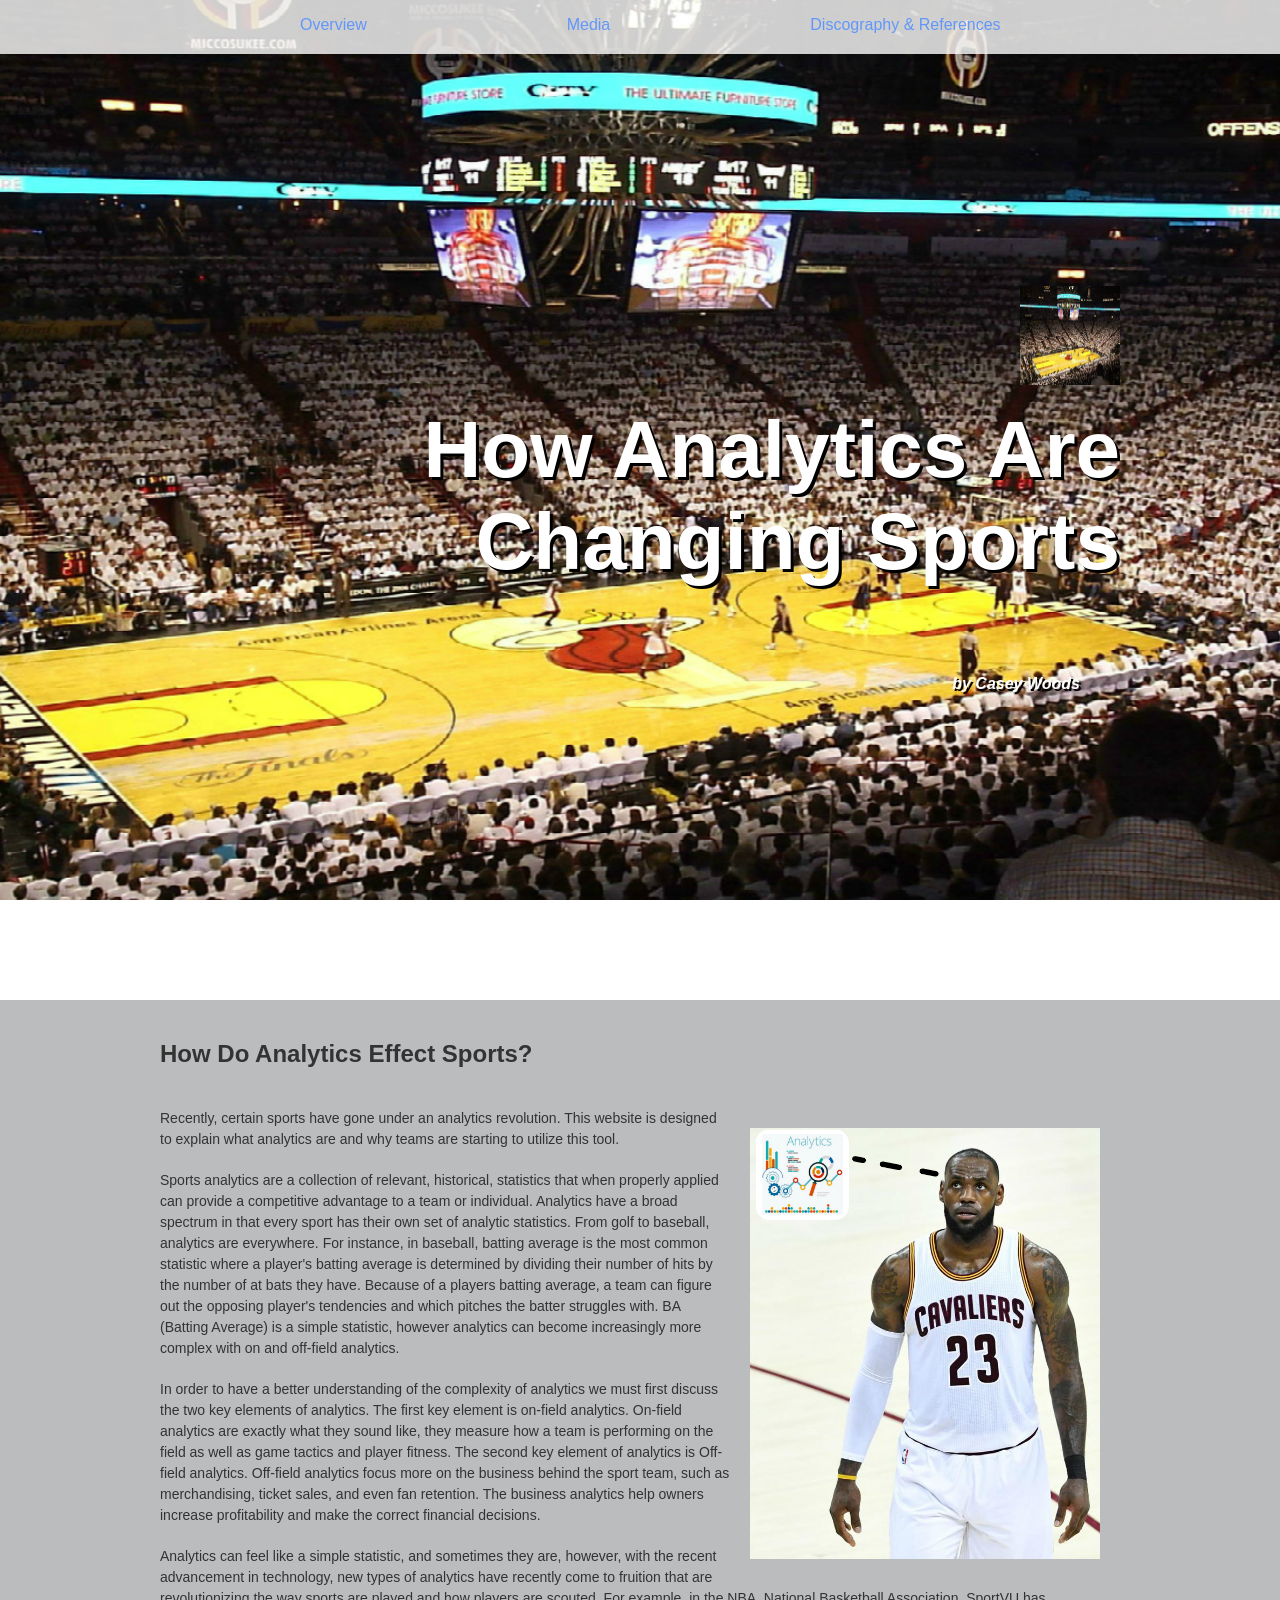
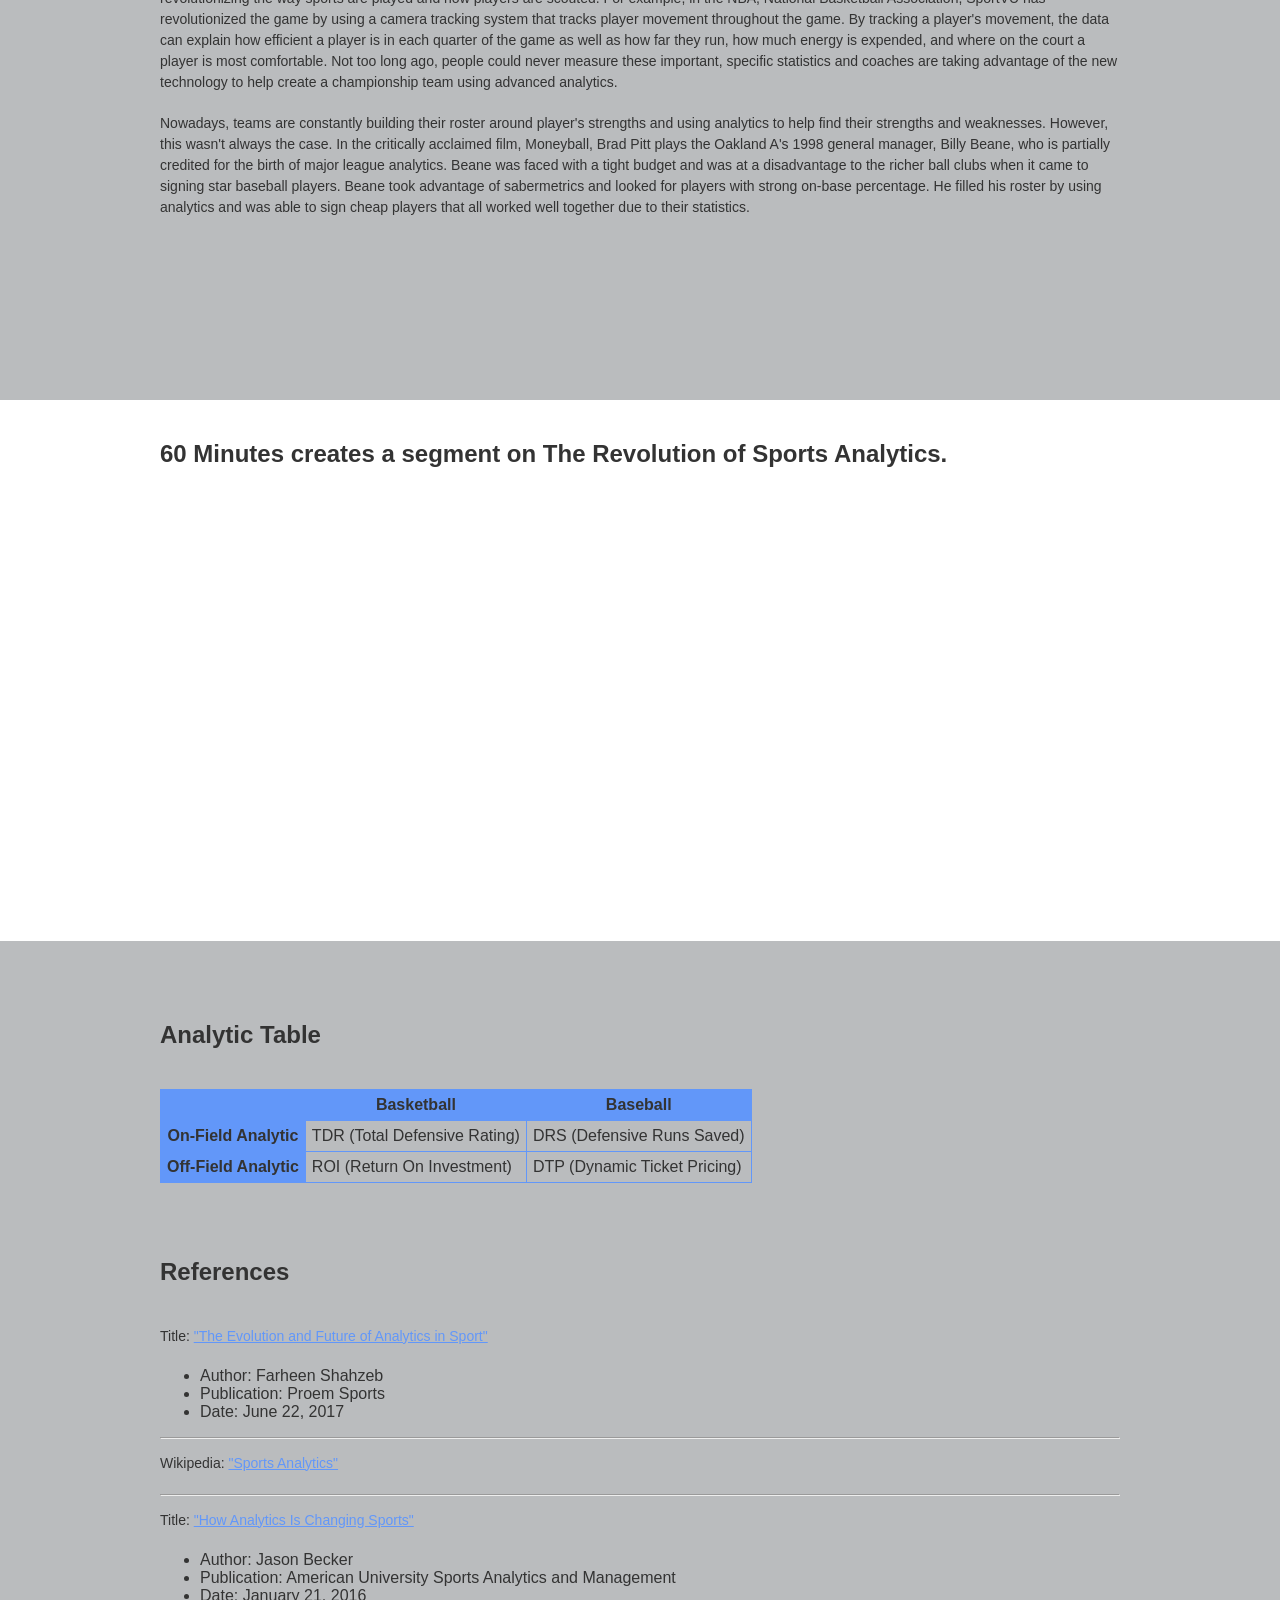
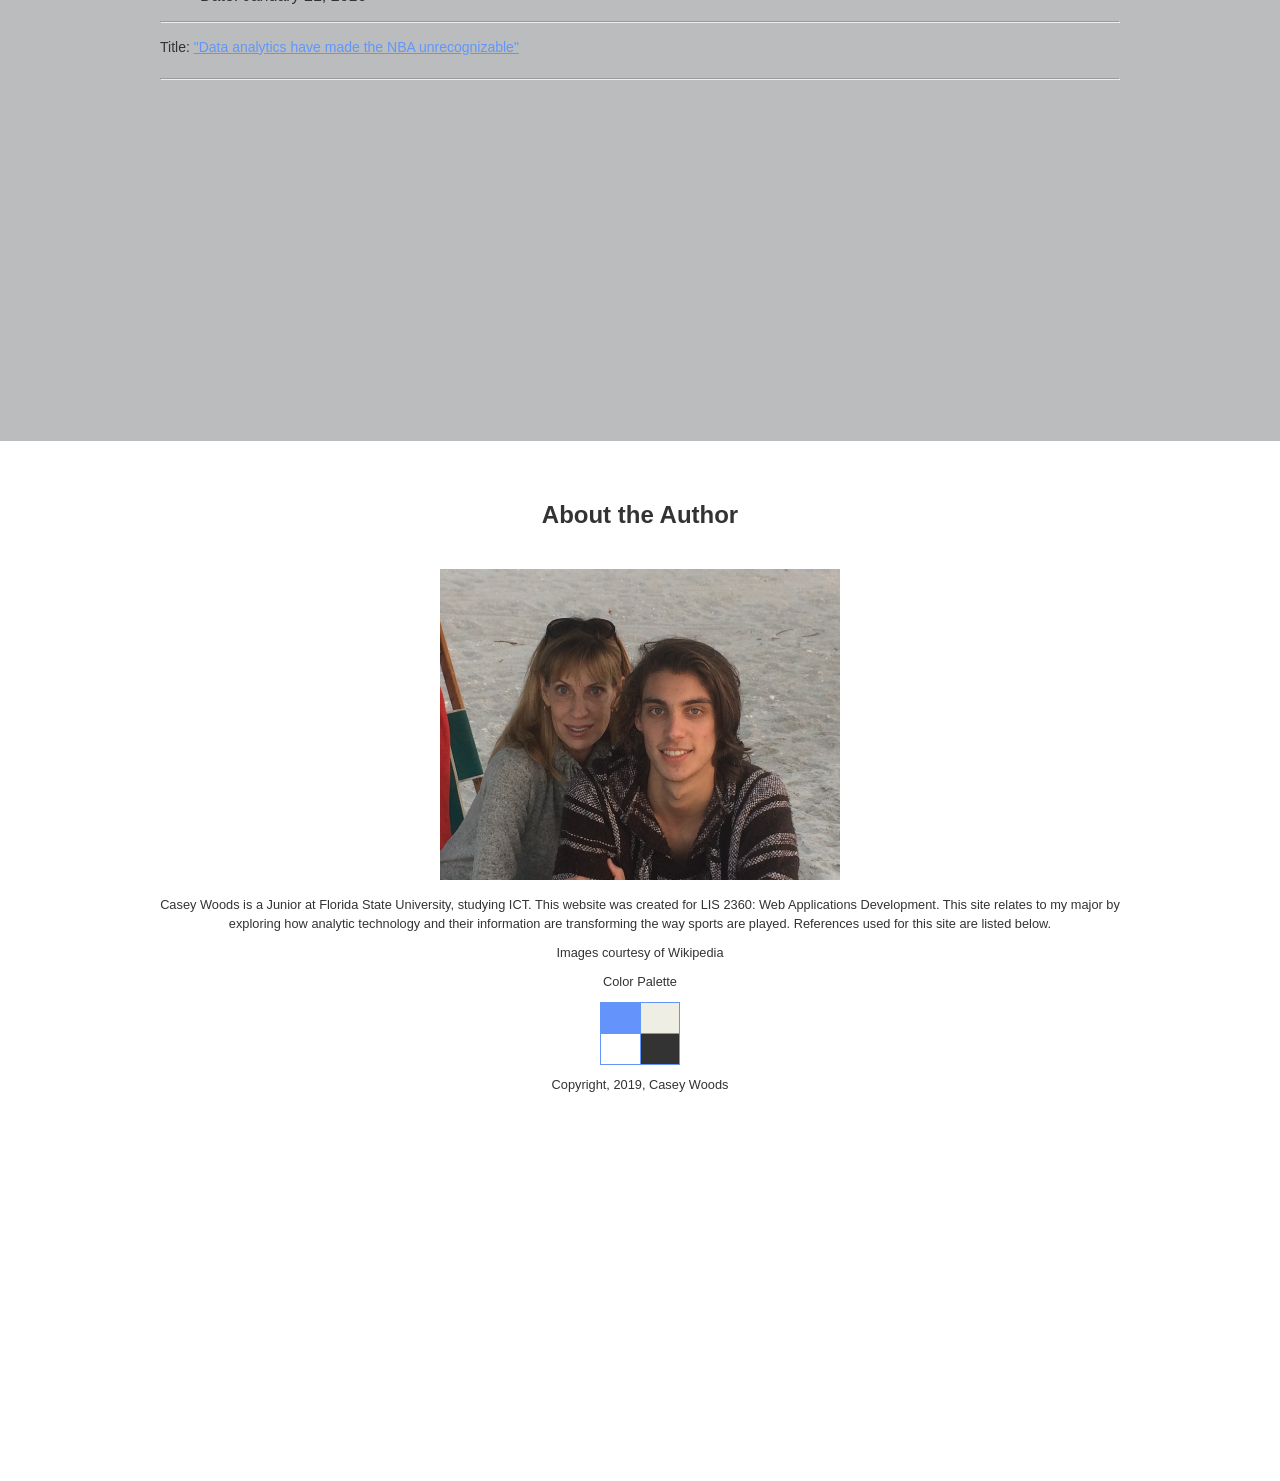
<file: lesson7_project_2/index.html>
<!DOCTYPE html>

<html>
<head>
    <title>Sports Analytics</title>
    <link href="style.css" rel="stylesheet" type="text/css">
</head>

<body>

<section id="splash">
<!--Navigation Bar holds Navigation Buttons -->
<div id="navbar">
	<div class="container">  
		<ul  id="menu">
			<li><a href="#overview" class="button">Overview</a></li>
			<li><a href="#Media" class="button">Media</a></li>
   			<li><a href="#discography" class="button">Discography & References</a></li>
		</ul>
	</div> 
</div> <!-- end navbar -->

<div id="title-page">
    <div class="container"> 
        <h1><img src="Images/sumo_paint_1.jpg" width="100" height="99" alt=""/><br>
        How Analytics Are<br>Changing Sports</h1>
        <h3>by Casey Woods</h3>
    </div> 
</div> 
 </section> 

<section id="overview">
    <div class="container">
    	<h1>How Do Analytics Effect Sports?</h1>
    	<img src="Images/sumo_paint_3.jpg" width="350" class="fltright"> 
    	<p>Recently, certain sports have gone under an analytics revolution. This website is designed to explain what analytics are and why teams are starting to utilize this tool.</p>
		<p>Sports analytics are a collection of relevant, historical, statistics that when properly applied can provide a competitive advantage to a team or individual. Analytics have a broad spectrum in that every sport has their own set of analytic statistics. From golf to baseball, analytics are everywhere. For instance, in baseball, batting average is the most common statistic where a player's batting average is determined by dividing their number of hits by the number of at bats they have. Because of a players batting average, a team can figure out the opposing player's tendencies and which pitches the batter struggles with. BA (Batting Average) is a simple statistic, however analytics can become increasingly more complex with on and off-field analytics. </p>
		<p>  In order to have a better understanding of the complexity of analytics we must first discuss the two key elements of analytics. The first key element is on-field analytics. On-field analytics are exactly what they sound like, they measure how a team is performing on the field as well as game tactics and player fitness. The second key element of analytics is Off-field analytics. Off-field analytics focus more on the business behind the sport team, such as merchandising, ticket sales, and even fan retention. The business analytics help owners increase profitability and make the correct financial decisions.</p>
		<p> Analytics can feel like a simple statistic, and sometimes they are, however, with the recent advancement in technology, new types of analytics have recently come to fruition that are revolutionizing the way sports are played and how players are scouted. For example, in the NBA, National Basketball Association, SportVU has revolutionized the game by using a camera tracking system that tracks player movement throughout the game. By tracking a player's movement, the data can explain how efficient a player is in each quarter of the game as well as how far they run, how much energy is expended, and where on the court a player is most comfortable. Not too long ago, people could never measure these important, specific statistics and coaches are taking advantage of the new technology to help create a championship team using advanced analytics. </p>
		<p>Nowadays, teams are constantly building their roster around player's strengths and using analytics to help find their strengths and weaknesses. However, this wasn't always the case. In the critically acclaimed film, Moneyball, Brad Pitt plays the Oakland A's 1998 general manager, Billy Beane, who is partially credited for the birth of major league analytics. Beane was faced with a tight budget and was at a disadvantage to the richer ball clubs when it came to signing star baseball players. Beane took advantage of sabermetrics and looked for players with strong on-base percentage. He filled his roster by using analytics and was able to sign cheap players that all worked well together due to their statistics.</p>
	</div> 
</section>
    
<section id="Media">
    <div class="container">        
		<h1>60 Minutes creates a segment on The Revolution of Sports Analytics.</h1><br>
		<iframe width="560" height="315" src="https://www.youtube.com/embed/_ioxiWYxhWY" frameborder="0" allow="autoplay; encrypted-media" allowfullscreen></iframe>
        <p>&nbsp;</p>
        <p>&nbsp;</p> 
	</div> 
</section>

<section id="discography">
    <div class="container">
    	<div class="half_container"> 
		<h1>Analytic Table</h1>
        <table border="1" cellpadding="12" cellspacing="0">
            <tr>
                <th>&nbsp;</th>
                <th>Basketball</th>
                <th>Baseball</th>
            </tr>
            <tr>
                <th>On-Field Analytic</th>
                <td>TDR (Total Defensive Rating)</td>
                <td>DRS (Defensive Runs Saved)</td>
            </tr> 
            <tr>
                <th>Off-Field Analytic</th>
                <td>ROI (Return On Investment)</td>
                <td>DTP (Dynamic Ticket Pricing)</td>
        </tr>
        </table>
        <p>&nbsp;</p>
	</div> 
	<div class="half_container"> 
   		<h1>References</h1>
        <p>Title: <a href= https://www.proemsports.com/single-post/2017/06/22/The-Evolution-and-Future-of-Analytics-in-Sport target="_blank">"The Evolution and Future of Analytics in Sport"</a></p>

<ul><li>Author: Farheen Shahzeb</li><li>Publication: Proem Sports</li><li>Date: June 22, 2017</li></ul>
<hr>
<p>Wikipedia: <a href= https://en.wikipedia.org/wiki/Sports_analytics" target="_blank">"Sports Analytics"</a></p>
<hr>
<p>Title: <a href= https://programs.online.american.edu/mssam/resource/how-analytics-is-changing-sports" target="_blank">"How Analytics Is Changing Sports"</a></p>
<ul>

<li>Author: Jason Becker </li><li>Publication: American University Sports Analytics and Management </li><li>Date: January 21, 2016</li>
</ul>
<hr>
<p>Title: <a href= https://qz.com/1104922/data-analytics-have-revolutionized-the-nba/" target="_blank">"Data analytics have made the NBA unrecognizable"</a></p>
<hr>
</table>
</section>

<section id="footer">
    <div class="container">
		<div id="credits">  
            <h1>About the Author</h1>
             <p><img src= Images/casey_mom.JPG width="400" height="311" alt="Author and mother on the beach."></p>
            <p>Casey Woods is a Junior at Florida State University, studying ICT. This website was created for LIS 2360: Web Applications Development. This site relates to my major by exploring how analytic technology and their information are transforming the way sports are played. References used for this site are listed below.</p>
            <p>Images courtesy of Wikipedia</p>
            <p>Color Palette </p>
            <table width="80">
                <tr>
                    <td bgcolor="#6393FB">&nbsp;</td>
                    <td bgcolor="#EFEEE4">&nbsp;</td>
                </tr>
                <tr>
                    <td bgcolor="#FFFFFF">&nbsp;</td>
                    <td bgcolor="#333333">&nbsp;</td>
                </tr>
            </table>
            <p>Copyright, 2019, Casey Woods</p>
		</div> 
	</div> 
</section>    

</body>
</html>
</file>
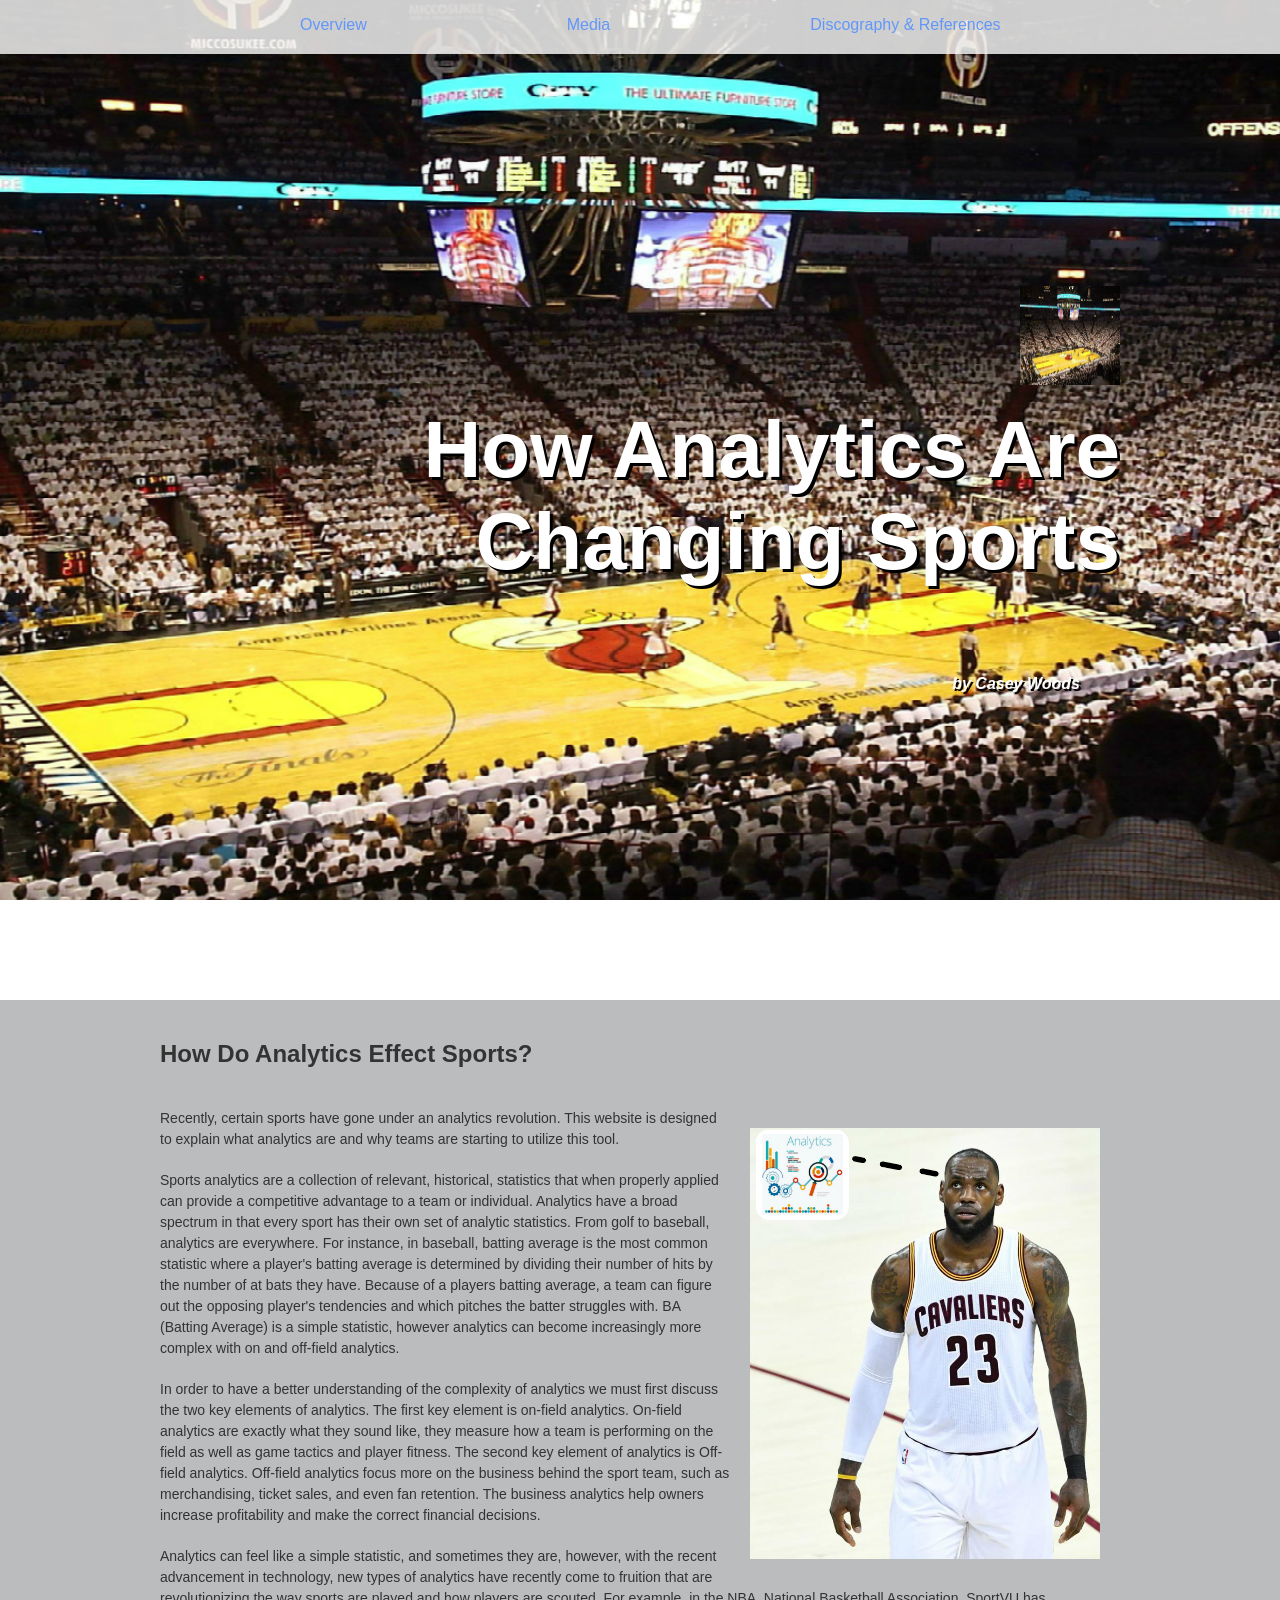
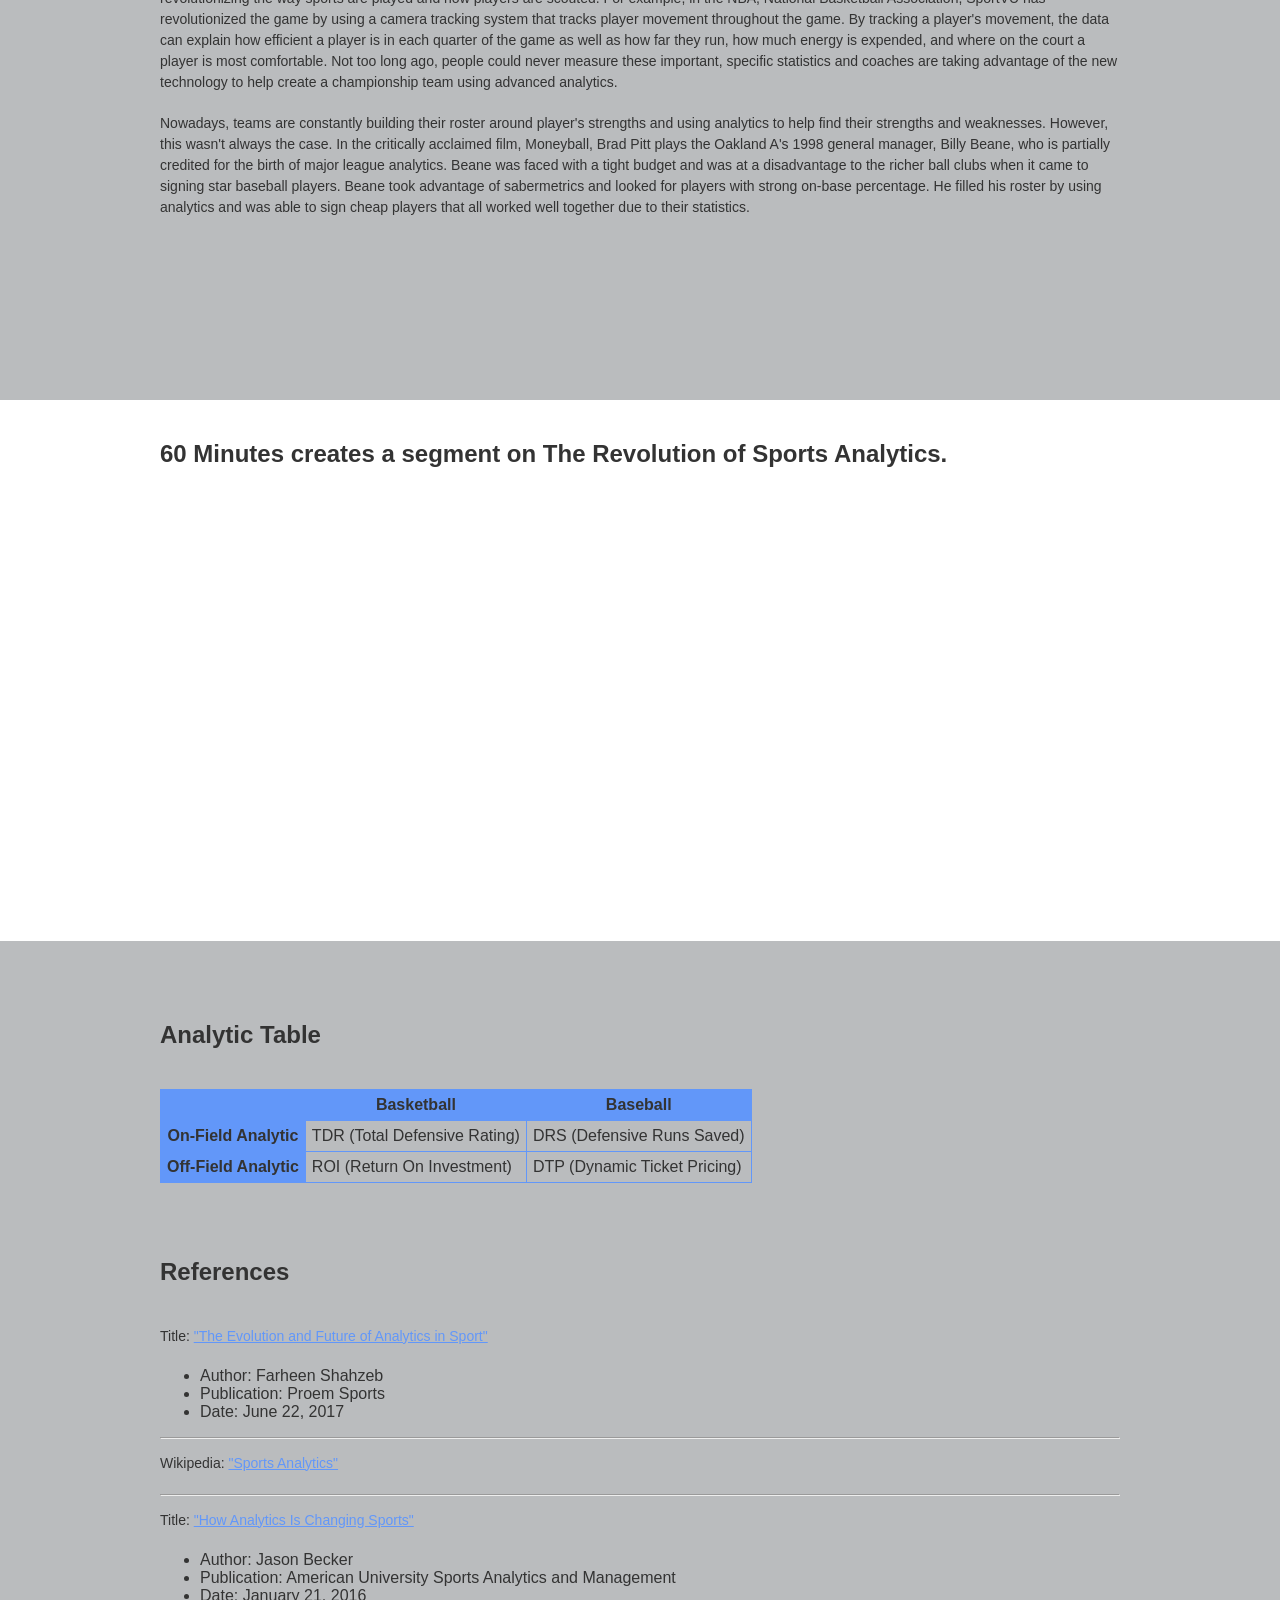
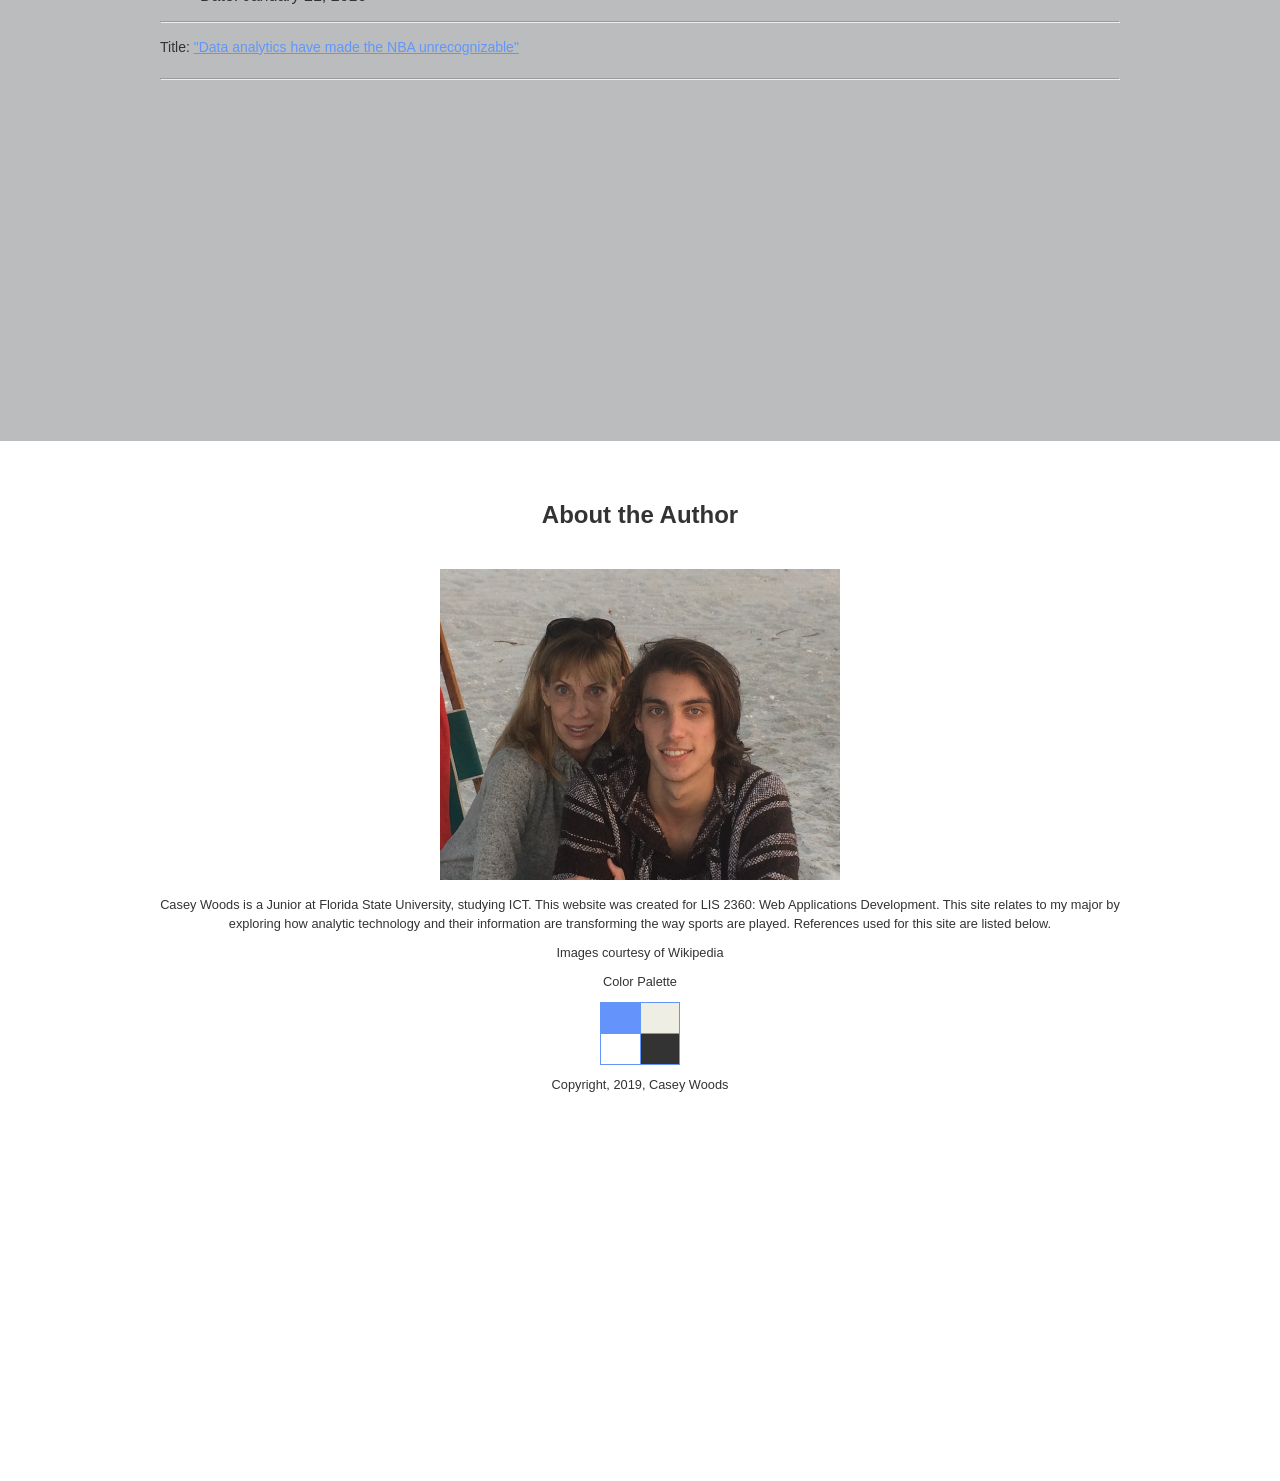
<file: lesson8_project_1/index.html>
<!DOCTYPE html>

<html>
<head>
    <title>Sports Analytics</title>
    <link href="style.css" rel="stylesheet" type="text/css">
</head>

<body>

<section id="splash">
<!--Navigation Bar holds Navigation Buttons -->
<div id="navbar">
	<div class="container">  
		<ul  id="menu">
			<li><a href="#overview" class="button">Overview</a></li>
			<li><a href="#Media" class="button">Media</a></li>
   			<li><a href="#discography" class="button">Discography & References</a></li>
		</ul>
	</div> 
</div> <!-- end navbar -->

<div id="title-page">
    <div class="container"> 
        <h1><img src="Images/sumo_paint_1.jpg" width="100" height="99" alt=""/><br>
        How Analytics Are<br>Changing Sports</h1>
        <h3>by Casey Woods</h3>
    </div> 
</div> 
 </section> 

<section id="overview">
    <div class="container">
    	<h1>How Do Analytics Effect Sports?</h1>
    	<img src="Images/sumo_paint_3.jpg" width="350" class="fltright"> 
    	<p>Recently, certain sports have gone under an analytics revolution. This website is designed to explain what analytics are and why teams are starting to utilize this tool.</p>
		<p>Sports analytics are a collection of relevant, historical, statistics that when properly applied can provide a competitive advantage to a team or individual. Analytics have a broad spectrum in that every sport has their own set of analytic statistics. From golf to baseball, analytics are everywhere. For instance, in baseball, batting average is the most common statistic where a player's batting average is determined by dividing their number of hits by the number of at bats they have. Because of a players batting average, a team can figure out the opposing player's tendencies and which pitches the batter struggles with. BA (Batting Average) is a simple statistic, however analytics can become increasingly more complex with on and off-field analytics. </p>
		<p>  In order to have a better understanding of the complexity of analytics we must first discuss the two key elements of analytics. The first key element is on-field analytics. On-field analytics are exactly what they sound like, they measure how a team is performing on the field as well as game tactics and player fitness. The second key element of analytics is Off-field analytics. Off-field analytics focus more on the business behind the sport team, such as merchandising, ticket sales, and even fan retention. The business analytics help owners increase profitability and make the correct financial decisions.</p>
		<p> Analytics can feel like a simple statistic, and sometimes they are, however, with the recent advancement in technology, new types of analytics have recently come to fruition that are revolutionizing the way sports are played and how players are scouted. For example, in the NBA, National Basketball Association, SportVU has revolutionized the game by using a camera tracking system that tracks player movement throughout the game. By tracking a player's movement, the data can explain how efficient a player is in each quarter of the game as well as how far they run, how much energy is expended, and where on the court a player is most comfortable. Not too long ago, people could never measure these important, specific statistics and coaches are taking advantage of the new technology to help create a championship team using advanced analytics. </p>
		<p>Nowadays, teams are constantly building their roster around player's strengths and using analytics to help find their strengths and weaknesses. However, this wasn't always the case. In the critically acclaimed film, Moneyball, Brad Pitt plays the Oakland A's 1998 general manager, Billy Beane, who is partially credited for the birth of major league analytics. Beane was faced with a tight budget and was at a disadvantage to the richer ball clubs when it came to signing star baseball players. Beane took advantage of sabermetrics and looked for players with strong on-base percentage. He filled his roster by using analytics and was able to sign cheap players that all worked well together due to their statistics.</p>
	</div> 
</section>
    
<section id="Media">
    <div class="container">        
		<h1>60 Minutes creates a segment on The Revolution of Sports Analytics.</h1><br>
		<iframe width="560" height="315" src="https://www.youtube.com/embed/_ioxiWYxhWY" frameborder="0" allow="autoplay; encrypted-media" allowfullscreen></iframe>
        <p>&nbsp;</p>
        <p>&nbsp;</p> 
	</div> 
</section>

<section id="discography">
    <div class="container">
    	<div class="half_container"> 
		<h1>Analytic Table</h1>
        <table border="1" cellpadding="12" cellspacing="0">
            <tr>
                <th>&nbsp;</th>
                <th>Basketball</th>
                <th>Baseball</th>
            </tr>
            <tr>
                <th>On-Field Analytic</th>
                <td>TDR (Total Defensive Rating)</td>
                <td>DRS (Defensive Runs Saved)</td>
            </tr> 
            <tr>
                <th>Off-Field Analytic</th>
                <td>ROI (Return On Investment)</td>
                <td>DTP (Dynamic Ticket Pricing)</td>
        </tr>
        </table>
        <p>&nbsp;</p>
	</div> 
	<div class="half_container"> 
   		<h1>References</h1>
        <p>Title: <a href= https://www.proemsports.com/single-post/2017/06/22/The-Evolution-and-Future-of-Analytics-in-Sport target="_blank">"The Evolution and Future of Analytics in Sport"</a></p>

<ul><li>Author: Farheen Shahzeb</li><li>Publication: Proem Sports</li><li>Date: June 22, 2017</li></ul>
<hr>
<p>Wikipedia: <a href= https://en.wikipedia.org/wiki/Sports_analytics" target="_blank">"Sports Analytics"</a></p>
<hr>
<p>Title: <a href= https://programs.online.american.edu/mssam/resource/how-analytics-is-changing-sports" target="_blank">"How Analytics Is Changing Sports"</a></p>
<ul>

<li>Author: Jason Becker </li><li>Publication: American University Sports Analytics and Management </li><li>Date: January 21, 2016</li>
</ul>
<hr>
<p>Title: <a href= https://qz.com/1104922/data-analytics-have-revolutionized-the-nba/" target="_blank">"Data analytics have made the NBA unrecognizable"</a></p>
<hr>
</table>
</section>

<section id="footer">
    <div class="container">
		<div id="credits">  
            <h1>About the Author</h1>
             <p><img src= Images/casey_mom.JPG width="400" height="311" alt="Author and mother on the beach."></p>
            <p>Casey Woods is a Junior at Florida State University, studying ICT. This website was created for LIS 2360: Web Applications Development. This site relates to my major by exploring how analytic technology and their information are transforming the way sports are played. References used for this site are listed below.</p>
            <p>Images courtesy of Wikipedia</p>
            <p>Color Palette </p>
            <table width="80">
                <tr>
                    <td bgcolor="#6393FB">&nbsp;</td>
                    <td bgcolor="#EFEEE4">&nbsp;</td>
                </tr>
                <tr>
                    <td bgcolor="#FFFFFF">&nbsp;</td>
                    <td bgcolor="#333333">&nbsp;</td>
                </tr>
            </table>
            <p>Copyright, 2019, Casey Woods</p>
		</div> 
	</div> 
</section>    

<!-- JAVASCRIPT CODE -->
<!--jquery required for scrolling effect -->
<script src="js/jquery.js"></script>
<!-- Scrolling navigation script by Geo Miller glmiller@pic.fsu.edu -->  
<script type='text/javascript'>
jQuery(document).ready(function () {
  jQuery('.button').click(function() {
    targetName = jQuery(this).attr('href');
    targetLocation = jQuery(targetName).offset().top;
    jQuery('html, body').animate({scrollTop:targetLocation}, 'slow');
    return false;
  });
});
</script>

</body>
</html>
</file>
<file: lesson7_project_2/style.css>
body{
    margin: 0;
    padding: 0;
    color: #333;
  font-family: "Helvetica Neue", Helvetica, Arial, sans-serif;
}
p {
  font-size: 14px;
  margin-bottom: 20px;
  line-height: 1.5em;
}
h1 {
  padding: 20px 0;
}
h4 {
  padding: 20px 0;
  font-weight: bold;
}
table {
	border: solid #6297F9 1px;
	border-collapse:collapse;
}
td {
	padding: 6px;
	border: solid #6297F9 1px;
}
th {
	font-weight: bold;
	background-color: #6297F9;
	text-align: center;
	padding: 6px;
	border: solid #6297F9 1px;
}
a:link {
	color: #6297F9;
}
a:visited {
	color: #6297F9;
}
a:hover {
	color: #4578DF;
	text-decoration: none;
}

#splash{
    height: 1000px;
    background: url(Images/sumo_paint_1.jpg) no-repeat center top fixed;
   	background-size: cover;  
	
}
    
#overview{
    background-color: #BABCBE;
    height: 1000px;
}

#media{
    padding: 40px 0 60px 0;
    background-color: #FFC20E;
    height: 1000px;
}

#discography{
    padding: 40px 0 60px 0;
    background-color: #BABCBE;
    height: 1000px;
}

#footer{
    background-color: #ffffff;
    height: 1000px;
    padding: 20px 0;
}
.container {
  width: 960px; 
  margin: 0 auto;
  overflow: hidden;
}


/* ----------------- NAVIGATION BAR STYLES -------------------*/ 

#navbar{
	position: fixed; 
	top: 0;
	width: 100%;
	height: 54px;
	background-color: rgba(255, 255, 255, 0.8); 
}	

ul#menu {
	list-style: none; 
	padding-top: 0px;
} 
ul#menu li {
	float: left; 
	padding-bottom: 20px;
} 
ul#menu li a.button {
	font-size: 16px;
	text-decoration: none;
	padding: 20px 100px 20px 100px; 
}

ul#menu li a.button:hover {
	background-color: rgba(42, 188, 238, 0.1);
}  

#title-page{
  width: 100%;
  padding-top: 200px; 
  color: #fff;
  text-align: right;
}
#title-page h1 {
  font-family: 'Amaranth', sans-serif; 
  font-size: 80px; 	
  text-shadow: 3px 3px #000; 
}
#title-page h3 {
  font-size: 1em;
  font-style: italic;
  margin: 0 40px;
  padding-bottom: 20px;
  text-shadow: 2px 2px #000;
}

#credits {
  text-align: center;	
}
#credits table{      
  margin: 0 auto;		
}
#credits p {
  font-size: .8em;
  margin: 10px 0;
}


.fltright{
	float:right;
	margin: 20px;
}
.fltleft{
	float:left;
	margin: 20px 20px 20px 0;
}
</file>
<file: lesson8_project_1/style.css>
body{
    margin: 0;
    padding: 0;
    color: #333;
  font-family: "Helvetica Neue", Helvetica, Arial, sans-serif;
}
p {
  font-size: 14px;
  margin-bottom: 20px;
  line-height: 1.5em;
}
h1 {
  padding: 20px 0;
}
h4 {
  padding: 20px 0;
  font-weight: bold;
}
table {
	border: solid #6297F9 1px;
	border-collapse:collapse;
}
td {
	padding: 6px;
	border: solid #6297F9 1px;
}
th {
	font-weight: bold;
	background-color: #6297F9;
	text-align: center;
	padding: 6px;
	border: solid #6297F9 1px;
}
a:link {
	color: #6297F9;
}
a:visited {
	color: #6297F9;
}
a:hover {
	color: #4578DF;
	text-decoration: none;
}

#splash{
    height: 1000px;
    background: url(Images/sumo_paint_1.jpg) no-repeat center top fixed;
   	background-size: cover;  
	
}
    
#overview{
    background-color: #BABCBE;
    height: 1000px;
}

#media{
    padding: 40px 0 60px 0;
    background-color: #FFC20E;
    height: 1000px;
}

#discography{
    padding: 40px 0 60px 0;
    background-color: #BABCBE;
    height: 1000px;
}

#footer{
    background-color: #ffffff;
    height: 1000px;
    padding: 20px 0;
}
.container {
  width: 960px; 
  margin: 0 auto;
  overflow: hidden;
}


/* ----------------- NAVIGATION BAR STYLES -------------------*/ 

#navbar{
	position: fixed; 
	top: 0;
	width: 100%;
	height: 54px;
	background-color: rgba(255, 255, 255, 0.8); 
}	

ul#menu {
	list-style: none; 
	padding-top: 0px;
} 
ul#menu li {
	float: left; 
	padding-bottom: 20px;
} 
ul#menu li a.button {
	font-size: 16px;
	text-decoration: none;
	padding: 20px 100px 20px 100px; 
}

ul#menu li a.button:hover {
	background-color: rgba(42, 188, 238, 0.1);
}  

#title-page{
  width: 100%;
  padding-top: 200px; 
  color: #fff;
  text-align: right;
}
#title-page h1 {
  font-family: 'Amaranth', sans-serif; 
  font-size: 80px; 	
  text-shadow: 3px 3px #000; 
}
#title-page h3 {
  font-size: 1em;
  font-style: italic;
  margin: 0 40px;
  padding-bottom: 20px;
  text-shadow: 2px 2px #000;
}

#credits {
  text-align: center;	
}
#credits table{      
  margin: 0 auto;		
}
#credits p {
  font-size: .8em;
  margin: 10px 0;
}


.fltright{
	float:right;
	margin: 20px;
}
.fltleft{
	float:left;
	margin: 20px 20px 20px 0;
}
</file>
